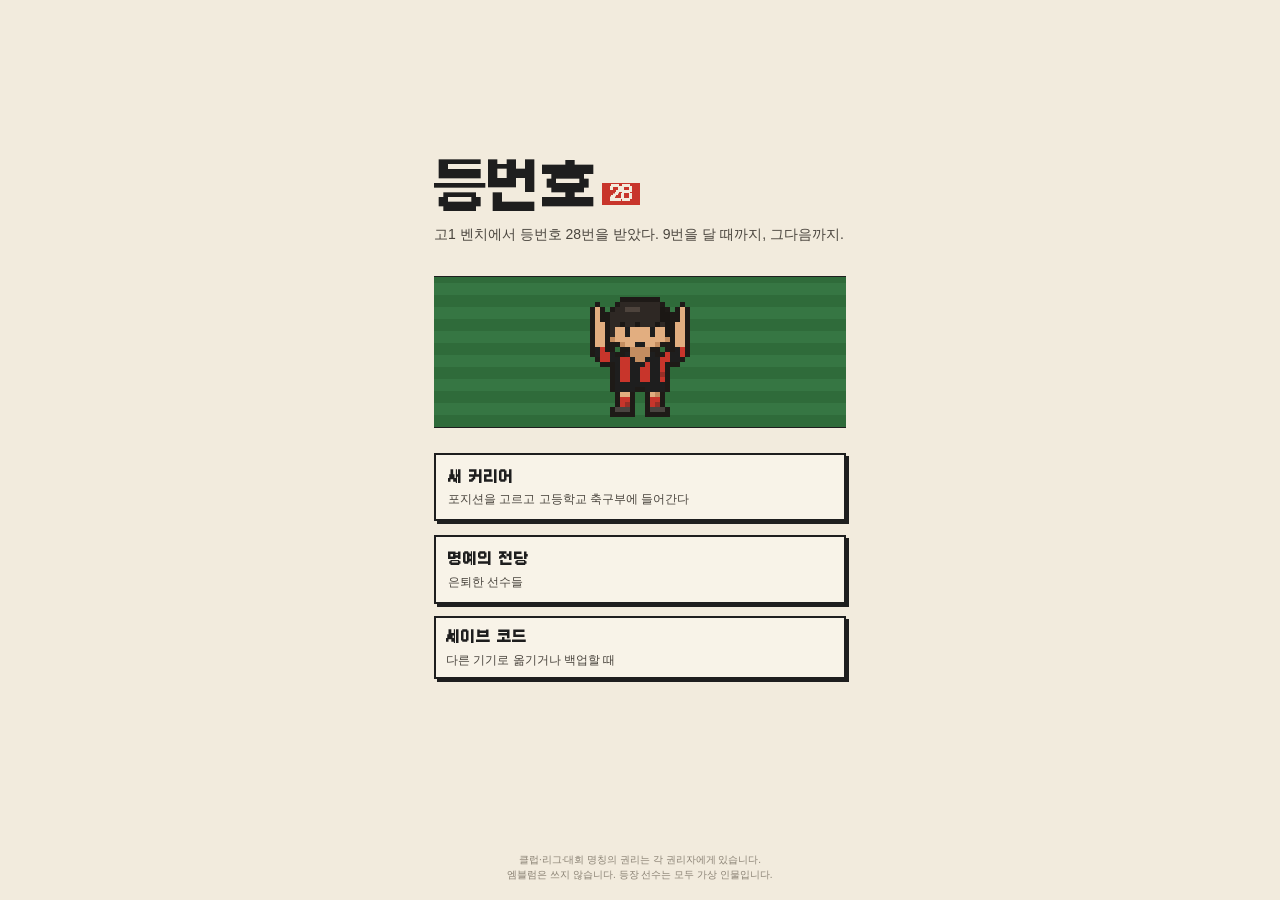
<file: index.html>
<!doctype html>
<html lang="ko">
<head>
<meta charset="utf-8">
<meta name="viewport" content="width=device-width, initial-scale=1, viewport-fit=cover, user-scalable=no">
<meta name="theme-color" content="#F2EBDD">
<meta name="apple-mobile-web-app-capable" content="yes">
<meta name="mobile-web-app-capable" content="yes">
<meta name="apple-mobile-web-app-status-bar-style" content="default">
<meta name="apple-mobile-web-app-title" content="등번호">
<title>등번호</title>
<link rel="manifest" href="manifest.webmanifest">
<link rel="apple-touch-icon" href="icons/icon-180.png">
<link rel="icon" href="icons/icon-180.png">
<link rel="stylesheet" href="css/style.css">
</head>
<body>
<div id="app"></div>
<script src="data/clubs.js"></script>
<script src="data/names.js"></script>
<script src="data/events.js"></script>
<script src="data/events2.js"></script>
<script src="js/pixel/core.js"></script>
<script src="js/pixel/player.js"></script>
<script src="js/pixel/pitch.js"></script>
<script src="js/pixel/badge.js"></script>
<script src="js/pixel/icons.js"></script>
<script src="js/pixel/trophies.js"></script>
<script src="js/pixel/goal.js"></script>
<script src="js/sim/core.js"></script>
<script src="js/sim/match.js"></script>
<script src="js/sim/chains.js"></script>
<script src="js/sim/season.js"></script>
<script src="js/sim/events.js"></script>
<script src="js/sim/legacy.js"></script>
<script src="js/ui/sound.js"></script>
<script src="js/ui/app.js"></script>
</body>
</html>
</file>
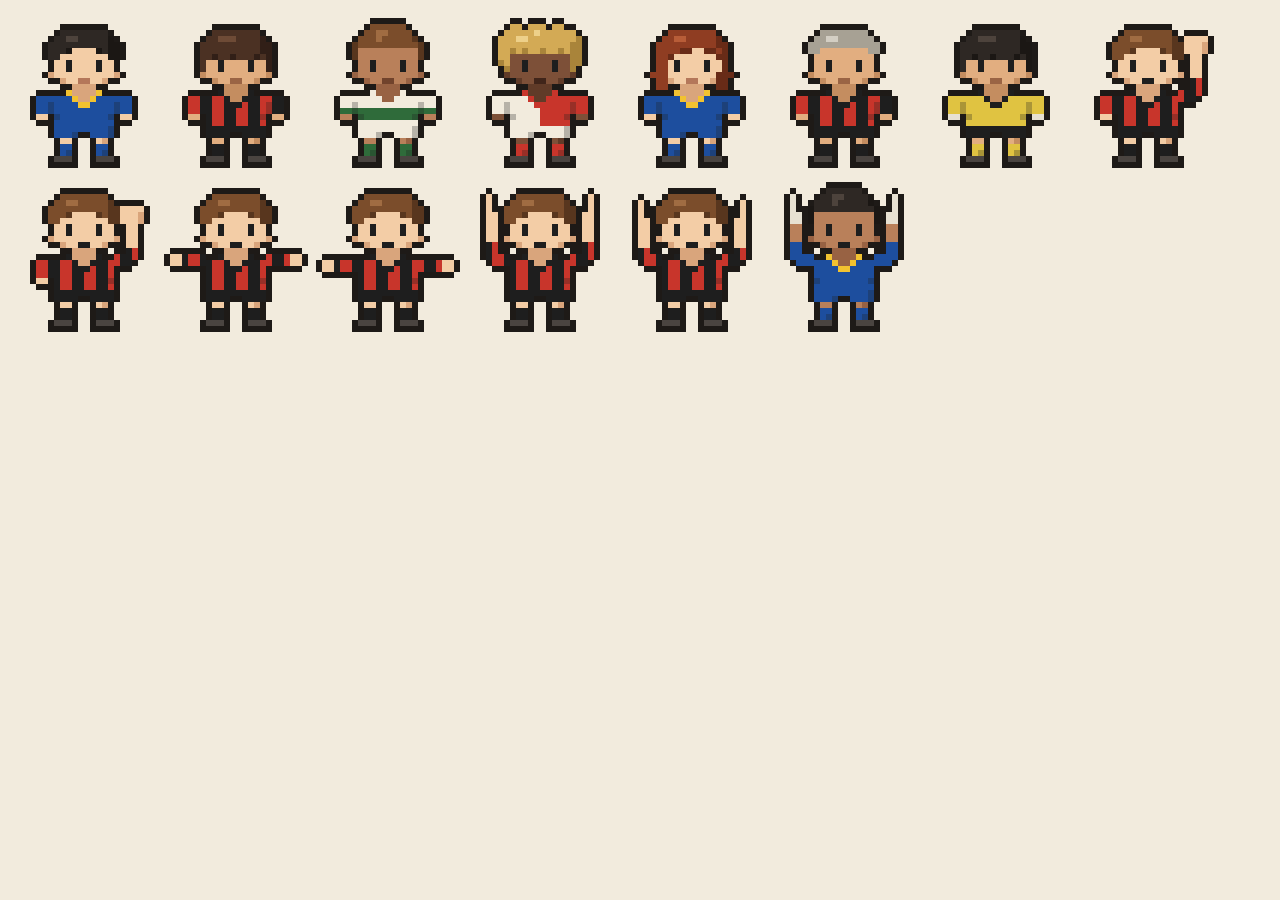
<file: tools/test-player.html>
<!doctype html><meta charset="utf-8">
<body style="margin:0;background:#F2EBDD">
<div id="out" style="display:flex;flex-wrap:wrap;gap:8px;padding:12px"></div>
<script src="../js/pixel/core.js"></script>
<script src="../js/pixel/player.js"></script>
<script>
const out = document.getElementById('out');
const kits = [
  { primary:'#1D4E9E', secondary:'#F2C230', pattern:'solid', shorts:'#1D4E9E', socks:'#1D4E9E' },
  { primary:'#C8352B', secondary:'#1E1E1E', pattern:'vstripe', shorts:'#1E1E1E', socks:'#1E1E1E' },
  { primary:'#2F6B3A', secondary:'#F2EBDD', pattern:'hstripe', shorts:'#F2EBDD', socks:'#2F6B3A' },
  { primary:'#F2EBDD', secondary:'#C8352B', pattern:'half', shorts:'#F2EBDD', socks:'#C8352B' },
];
const add = (spec) => out.appendChild(PX.playerCanvas(spec, 6));
for (let i = 0; i < 6; i++) add({ skin: i % 4, hairColor: i, hairStyle: i, kit: kits[i % 4] });
add({ skin:1, hairColor:0, hairStyle:1, kit:{primary:'#E0C341',secondary:'#1E1E1E',pattern:'solid',shorts:'#1E1E1E',socks:'#E0C341'}, gk:true });
['fist','plane','sky'].forEach((p) => [0,1].forEach((f) => add({ skin:0, hairColor:2, hairStyle:0, kit: kits[1], pose:p, frame:f })));
add({ skin:2, hairColor:0, hairStyle:2, kit:kits[0], pose:'sky', frame:0, gk:true });
</script>
</file>
<file: css/style.css>
@font-face { font-family: 'G11'; src: url('../fonts/galmuri/Galmuri11.woff2') format('woff2'); font-display: swap; }
@font-face { font-family: 'G11'; font-weight: 700; src: url('../fonts/galmuri/Galmuri11-Bold.woff2') format('woff2'); font-display: swap; }
@font-face { font-family: 'G9'; src: url('../fonts/galmuri/Galmuri9.woff2') format('woff2'); font-display: swap; }
@font-face { font-family: 'GM'; src: url('../fonts/galmuri/GalmuriMono11.woff2') format('woff2'); font-display: swap; }

:root {
  --paper: #F2EBDD; --paper2: #F8F3E8; --ink: #1E1E1E; --ink2: #4A453E; --ink3: #8A8274;
  --grass: #2F6B3A; --red: #C8352B; --rule: #D3CAB8; --gold: #B8902F;
  --safe-b: env(safe-area-inset-bottom, 0px); --safe-t: env(safe-area-inset-top, 0px);
}
* { box-sizing: border-box; -webkit-tap-highlight-color: transparent; }
html, body { margin: 0; background: var(--paper); color: var(--ink); overflow-x: clip; }
body { font: 15px/1.55 -apple-system, 'Apple SD Gothic Neo', 'Noto Sans KR', sans-serif; -webkit-text-size-adjust: 100%; overscroll-behavior-y: none; }
canvas { image-rendering: pixelated; display: block; }
button { font: inherit; color: inherit; }

#app { max-width: 440px; margin: 0 auto; min-height: 100vh; min-height: 100dvh; padding: calc(10px + var(--safe-t)) 14px calc(18px + var(--safe-b)); display: flex; flex-direction: column; }

/* 공통 */
.px { font-family: 'G11', monospace; }
.mono { font-family: 'GM', 'G11', monospace; }
.small { font-family: 'G9', monospace; font-size: 11px; color: var(--ink2); letter-spacing: 0.2px; }
.muted { color: var(--ink3); }
.red { color: var(--red); }
.grow { flex: 1; }
.row { display: flex; align-items: center; gap: 8px; }
.between { display: flex; justify-content: space-between; align-items: baseline; gap: 8px; }
.hr { border: 0; border-top: 1px solid var(--rule); margin: 12px 0; }
.rule2 { border-top: 3px double var(--ink); }

.top { display: flex; justify-content: space-between; align-items: baseline; padding-bottom: 6px; border-bottom: 2px solid var(--ink); margin-bottom: 10px; }
.top b { font-family: 'G11'; font-weight: 700; font-size: 15px; }
.top span { font-family: 'G9'; font-size: 11px; color: var(--ink2); }

h1, h2, h3 { font-family: 'G11'; font-weight: 700; margin: 0; letter-spacing: -0.3px; }
h2 { font-size: 19px; }
h3 { font-size: 14px; margin: 14px 0 6px; padding-bottom: 3px; border-bottom: 1px solid var(--ink); }

.btn { display: block; width: 100%; text-align: left; border: 2px solid var(--ink); background: var(--paper2); padding: 11px 12px; margin: 7px 0; border-radius: 0; box-shadow: 3px 3px 0 var(--ink); cursor: pointer; }
.btn:active { transform: translate(2px, 2px); box-shadow: 1px 1px 0 var(--ink); }
.btn.primary { background: var(--ink); color: var(--paper); }
.btn.center { text-align: center; }
.btn .t { font-family: 'G11'; font-weight: 700; font-size: 15px; }
.btn .d { display: block; font-size: 12px; color: var(--ink2); margin-top: 1px; }
.btn.primary .d { color: #CFC7B6; }
.btn[disabled] { opacity: 0.4; pointer-events: none; }
.btn[disabled].primary { opacity: 1; }
.btn.slim { padding: 8px 10px; margin: 5px 0; }
.btn-row { display: flex; gap: 8px; }
.btn-row .btn { flex: 1; text-align: center; }
.link { background: none; border: 0; padding: 4px 0; font-family: 'G9'; font-size: 12px; color: var(--ink2); text-decoration: underline; cursor: pointer; }

.bottom { margin-top: auto; padding-top: 12px; }

/* 타이틀 */
.title { flex: 1; display: flex; flex-direction: column; justify-content: center; }
.title .logo { font-family: 'G11'; font-weight: 700; font-size: 56px; line-height: 1; letter-spacing: -2px; }
.title .num { display: inline-block; background: var(--red); color: var(--paper); font-family: 'G11'; font-weight: 700; font-size: 18px; padding: 2px 8px; margin-left: 6px; vertical-align: 10px; }
.title .sub { font-size: 14px; color: var(--ink2); margin: 8px 0 26px; }
.title .hero { display: flex; justify-content: center; margin: 4px 0 18px; border-top: 1px solid var(--ink); border-bottom: 1px solid var(--ink); padding: 10px 0; background: repeating-linear-gradient(0deg, #2F6B3A 0 12px, #367643 12px 24px); }

/* 선수 만들기 */
.field { margin: 10px 0 14px; }
.field label { display: block; font-family: 'G9'; font-size: 11px; color: var(--ink2); margin-bottom: 4px; }
.field input { width: 100%; font-size: 17px; padding: 10px; border: 2px solid var(--ink); background: var(--paper2); border-radius: 0; font-family: inherit; }
.seg { display: flex; gap: 6px; }
.seg button { flex: 1; padding: 9px 0; border: 2px solid var(--ink); background: var(--paper2); font-family: 'G11'; font-size: 14px; cursor: pointer; border-radius: 0; }
.seg button.on { background: var(--ink); color: var(--paper); }
.looks { display: flex; gap: 12px; align-items: center; }
.looks .pv { border: 2px solid var(--ink); background: var(--paper2); padding: 6px; }
.looks .ctl { flex: 1; }
.stepper { display: flex; align-items: center; justify-content: space-between; border-bottom: 1px dotted var(--rule); padding: 5px 0; }
.stepper button { width: 34px; height: 30px; border: 2px solid var(--ink); background: var(--paper2); font-family: 'G11'; cursor: pointer; border-radius: 0; }
.stepper span { font-size: 13px; }

/* 허브 */
.card { border: 2px solid var(--ink); background: var(--paper2); padding: 10px; box-shadow: 3px 3px 0 var(--ink); }
.pcard { display: flex; gap: 10px; }
.pcard .spr { width: 88px; flex: none; background: repeating-linear-gradient(0deg, #2F6B3A 0 8px, #367643 8px 16px); display: flex; align-items: flex-end; justify-content: center; border: 1px solid var(--ink); }
.pcard .info { flex: 1; min-width: 0; }
.pcard .name { font-family: 'G11'; font-weight: 700; font-size: 18px; line-height: 1.2; }
.pcard .clubline { display: flex; align-items: center; gap: 6px; font-size: 13px; margin: 3px 0 4px; }
.pcard .clubline span { white-space: nowrap; overflow: hidden; text-overflow: ellipsis; }
.pcard .nums { display: flex; gap: 14px; align-items: baseline; }
.pcard .ovr { font-family: 'G11'; font-weight: 700; font-size: 30px; line-height: 1; }
.kv { font-family: 'G9'; font-size: 11px; color: var(--ink2); }
.kv b { font-family: 'G11'; font-size: 14px; color: var(--ink); font-weight: 700; }
.bars { margin-top: 8px; display: grid; grid-template-columns: auto 1fr auto; gap: 3px 8px; align-items: center; }
.bars .lab { font-family: 'G9'; font-size: 11px; color: var(--ink2); }
.bar { height: 8px; border: 1px solid var(--ink); background: #E6DECD; position: relative; }
.bar i { position: absolute; inset: 0 auto 0 0; background: var(--ink); }
.bar.warn i { background: var(--red); }
.bars .v { font-family: 'G9'; font-size: 11px; min-width: 22px; text-align: right; }

.notice { border-left: 4px solid var(--red); background: #F7E9E1; padding: 7px 10px; margin: 10px 0 0; font-size: 13px; }
.notice.info { border-color: var(--grass); background: #E6EEDF; }

.plan { margin: 12px 0 4px; }
.plan .ln { display: flex; justify-content: space-between; padding: 4px 0; border-bottom: 1px dotted var(--rule); font-size: 14px; }
.plan .ln .tag { font-family: 'G9'; font-size: 11px; color: var(--red); }

.acts { display: grid; grid-template-columns: 1fr 1fr; gap: 8px; margin-top: 10px; }
.act { display: flex; gap: 8px; align-items: center; border: 2px solid var(--ink); background: var(--paper2); padding: 8px; text-align: left; cursor: pointer; box-shadow: 2px 2px 0 var(--ink); border-radius: 0; min-height: 58px; }
.act:active { transform: translate(2px, 2px); box-shadow: none; }
.act .t { font-family: 'G11'; font-weight: 700; font-size: 14px; display: block; }
.act .d { font-size: 11px; color: var(--ink2); line-height: 1.35; display: block; }
.act.wide { grid-column: 1 / -1; }
.act[disabled] { opacity: 0.35; pointer-events: none; }

.tabs { display: flex; border-top: 2px solid var(--ink); margin-top: 14px; }
.tabs button { flex: 1; padding: 10px 0 2px; background: none; border: 0; font-family: 'G11'; font-size: 13px; color: var(--ink2); cursor: pointer; }
.tabs button.on { color: var(--ink); font-weight: 700; box-shadow: inset 0 3px 0 var(--red); }

/* 표 */
table { width: 100%; border-collapse: collapse; font-size: 13px; }
th { font-family: 'G9'; font-weight: 400; font-size: 11px; color: var(--ink2); text-align: right; border-bottom: 1px solid var(--ink); padding: 3px 4px; }
td { text-align: right; padding: 5px 4px; border-bottom: 1px dotted var(--rule); font-family: 'GM', 'G11'; font-size: 12px; }
th:first-child, td:first-child { text-align: left; }
td.l { text-align: left; font-family: inherit; font-size: 13px; }
tr.hl td { background: #F3D9CF; }

.attr { display: grid; grid-template-columns: 62px 1fr 30px; gap: 4px 8px; align-items: center; margin: 4px 0; }
.attr .bar { height: 10px; }
.attr .n { font-family: 'G11'; font-weight: 700; text-align: right; }
.attr .lab { font-size: 13px; }

/* 경기 결과 */
.match { border-bottom: 1px solid var(--rule); padding: 7px 0; }
.match .head { display: flex; justify-content: space-between; align-items: baseline; }
.match .comp { font-family: 'G9'; font-size: 11px; color: var(--ink2); }
.match .sc { font-family: 'G11'; font-weight: 700; font-size: 16px; }
.match .opp { font-size: 14px; }
.res { display: inline-block; width: 18px; text-align: center; font-family: 'G11'; font-size: 12px; color: var(--paper); margin-right: 6px; }
.res.W { background: var(--grass); } .res.D { background: var(--ink3); } .res.L { background: var(--red); }
.match .me { font-size: 12px; color: var(--ink2); margin-top: 2px; }
.match .me b { color: var(--ink); }
.rating { font-family: 'G11'; font-weight: 700; padding: 0 4px; border: 1px solid var(--ink); font-size: 12px; }
.rating.hi { background: var(--grass); color: var(--paper); border-color: var(--grass); }
.rating.lo { background: var(--red); color: var(--paper); border-color: var(--red); }
.gains { font-size: 13px; color: var(--ink2); margin-top: 10px; }

/* 장면 */
.scene-top { display: flex; justify-content: space-between; align-items: baseline; margin-bottom: 6px; }
.scene-top .min { font-family: 'G11'; font-weight: 700; font-size: 22px; }
.scene-top .score { font-family: 'G11'; font-size: 15px; }
.tagline { font-family: 'G9'; font-size: 11px; background: var(--ink); color: var(--paper); display: inline-block; padding: 2px 6px; margin-bottom: 6px; }
.pitch { border: 2px solid var(--ink); }
.pitch canvas { width: 100%; height: auto; }
.situ { font-size: 16px; line-height: 1.5; margin: 10px 0 6px; }
.hints { margin: 0 0 8px; padding: 0; list-style: none; }
.hints li { font-size: 13px; padding: 2px 0 2px 14px; position: relative; color: var(--ink2); }
.hints li::before { content: ''; position: absolute; left: 2px; top: 9px; width: 6px; height: 6px; background: var(--ink); }
.hints li.tip { color: var(--grass); font-weight: 600; }
.hints li.tip::before { background: var(--grass); }
.opts { display: grid; grid-template-columns: 1fr 1fr 1fr; gap: 8px; }
.opts .btn { text-align: center; margin: 0; padding: 14px 4px; font-family: 'G11'; font-weight: 700; font-size: 15px; }
.outcome { border: 2px solid var(--ink); padding: 10px 12px; margin-top: 10px; font-size: 15px; background: var(--paper2); display: flex; gap: 10px; align-items: center; }
.outcome.good { border-color: var(--grass); }
.outcome.bad { border-color: var(--red); }
.outcome .big { font-family: 'G11'; font-weight: 700; font-size: 20px; }

/* 이벤트·제안 */
.paper { border: 2px solid var(--ink); background: var(--paper2); padding: 14px; margin: 8px 0 12px; box-shadow: 3px 3px 0 var(--ink); }
.paper .kicker { font-family: 'G9'; font-size: 11px; color: var(--red); letter-spacing: 1px; }
.paper h2 { margin: 2px 0 8px; }
.paper p { margin: 0; font-size: 15px; line-height: 1.6; }
.offer { display: flex; gap: 10px; align-items: center; }
.offer .o-main { flex: 1; min-width: 0; }
.offer .o-name { font-family: 'G11'; font-weight: 700; font-size: 15px; }
.offer .o-sub { font-size: 12px; color: var(--ink2); }
.chip { display: inline-block; font-family: 'G9'; font-size: 11px; border: 1px solid var(--ink); padding: 0 5px; margin-right: 4px; }
.chip.red { border-color: var(--red); color: var(--red); }
.chip.green { border-color: var(--grass); color: var(--grass); }

/* 시상식 */
.ceremony li { list-style: none; display: flex; gap: 10px; padding: 5px 0; border-bottom: 1px dotted var(--rule); opacity: 0; animation: up 0.35s forwards; }
.ceremony { padding: 0; margin: 0; }
.ceremony .rk { font-family: 'G11'; font-weight: 700; width: 28px; text-align: right; }
.ceremony .nm { flex: 1; }
.ceremony .cl { font-size: 12px; color: var(--ink2); }
.ceremony li.me { background: #F3D9CF; }
.ceremony li.first { border: 2px solid var(--gold); background: #F5EBCF; }
@keyframes up { from { opacity: 0; transform: translateY(6px); } to { opacity: 1; transform: none; } }

.trophies { display: flex; flex-wrap: wrap; gap: 8px; }
.trophies figure { margin: 0; width: 74px; text-align: center; }
.trophies figcaption { font-size: 10px; line-height: 1.3; color: var(--ink2); }
.trophies canvas { margin: 0 auto; }

textarea { width: 100%; height: 120px; font: 11px/1.4 'GM', monospace; border: 2px solid var(--ink); background: var(--paper2); padding: 8px; border-radius: 0; }
.foot { font-size: 10px; color: var(--ink3); text-align: center; margin-top: 18px; line-height: 1.5; }

/* 경기 장면 v2 */
.lead { margin: 10px 0 0; font-size: 13px; color: var(--grass); font-weight: 600; }
.opts4 { display: grid; grid-template-columns: 1fr 1fr; gap: 8px; }
.opts4 .btn { margin: 0; padding: 10px 8px; text-align: left; }
.opts4 .btn .t { font-size: 14px; }
.opts4 .btn .d { font-size: 11px; }
.opts4.odd .btn:last-child { grid-column: 1 / -1; }
.goalview { position: relative; border: 2px solid var(--ink); }
.goalview canvas { width: 100%; height: auto; display: block; }
.zones { position: absolute; left: calc(14 / 96 * 100%); top: calc(10 / 56 * 100%); width: calc(68 / 96 * 100%); height: calc(36 / 56 * 100%); display: grid; grid-template-columns: repeat(3, 1fr); grid-template-rows: repeat(3, 1fr); }
.zone { background: transparent; border: 1px dashed rgba(242, 235, 221, 0.35); cursor: pointer; padding: 0; }
.zone.on { background: rgba(200, 53, 43, 0.35); border: 2px solid #F2EBDD; }
.gauge { position: relative; height: 34px; border: 2px solid var(--ink); background: #E6DECD; margin: 12px 0 8px; overflow: hidden; touch-action: manipulation; }
.gauge .sweet { position: absolute; top: 0; bottom: 0; background: var(--grass); }
.gauge .needle { position: absolute; top: -2px; bottom: -2px; width: 4px; margin-left: -2px; background: var(--red); box-shadow: 0 0 0 1px var(--ink); }
.gauge.hit { border-color: var(--grass); }
.gauge.miss .needle { background: var(--ink); }
.btn.big { padding: 15px; font-family: 'G11'; font-weight: 700; font-size: 18px; }
.cap { display: inline-block; background: var(--red); color: var(--paper); font-family: 'G11'; font-size: 12px; padding: 0 5px; vertical-align: 3px; }
.talk { margin-top: 10px; }

/* v0.5 미니게임·연출 */
.mtag { position: absolute; left: 6px; top: 6px; background: var(--ink); color: var(--paper); font-family: 'G9'; font-size: 11px; padding: 1px 6px; }
.zone.off { border: 0; pointer-events: none; }
.power { position: relative; height: 26px; border: 2px solid var(--ink); background: #E6DECD; margin: 12px 0 8px; overflow: hidden; }
.power .sweet { position: absolute; top: 0; bottom: 0; background: var(--grass); opacity: 0.85; }
.power i { position: absolute; left: 0; top: 0; bottom: 0; width: 0; background: repeating-linear-gradient(90deg, var(--red) 0 6px, #A82A22 6px 8px); mix-blend-mode: multiply; }
.hold { user-select: none; -webkit-user-select: none; touch-action: none; }
.situ.hit { color: var(--grass); font-family: 'G11'; font-weight: 700; font-size: 20px; }
.situ.miss { color: var(--red); font-family: 'G11'; font-weight: 700; font-size: 18px; }
.ring { position: absolute; width: 0; height: 0; pointer-events: none; }
.ring i { position: absolute; border-radius: 50%; transform: translate(-50%, -50%); left: 0; top: 0; }
.ring .inner { width: 32px; height: 32px; border: 3px solid #F2EBDD; }
.ring .outer { border: 3px solid var(--red); }
.runup { height: 8px; border: 1px solid var(--ink); background: #E6DECD; margin-top: 8px; }
.runup i { display: block; height: 100%; width: 0; background: var(--red); }
.celebrate { position: fixed; inset: 0; z-index: 50; display: flex; flex-direction: column; align-items: center; justify-content: center; background: rgba(30, 30, 30, 0.78); animation: cbIn 0.18s ease-out; }
.celebrate canvas { position: absolute; inset: 0; margin: 0 auto; image-rendering: pixelated; }
.cb-word { position: relative; font-family: 'G11'; font-weight: 700; font-size: 84px; color: #F2EBDD; text-shadow: 5px 5px 0 var(--red), 9px 9px 0 #1E1E1E; animation: cbPop 0.45s cubic-bezier(.2, 1.6, .4, 1); letter-spacing: -2px; }
.celebrate.big .cb-word { font-size: 104px; color: #F3DA8C; }
.cb-line { position: relative; margin-top: 18px; font-family: 'G11'; font-size: 17px; color: #F2EBDD; background: var(--ink); padding: 6px 12px; border: 2px solid #F2EBDD; animation: cbIn 0.3s 0.25s both; }
@keyframes cbPop { from { transform: scale(0.2) rotate(-8deg); } to { transform: none; } }
@keyframes cbIn { from { opacity: 0; transform: translateY(8px); } to { opacity: 1; transform: none; } }
#app.shake { animation: shake 0.45s; }
@keyframes shake { 10%, 50%, 90% { transform: translate(-5px, 2px); } 30%, 70% { transform: translate(5px, -2px); } }
@media (prefers-reduced-motion: reduce) { #app.shake, .cb-word, .cb-line { animation: none; } }

.turnhint { font-size: 12px; color: var(--ink2); margin: 10px 0 0; }
.news { border-top: 4px solid var(--ink); border-bottom: 1px solid var(--ink); padding: 6px 0 10px; margin: 4px 0 10px; }
.news .mast { display: flex; justify-content: space-between; font-family: 'G9'; font-size: 11px; border-bottom: 1px solid var(--ink); padding-bottom: 4px; }
.news .mast b { font-family: 'G11'; font-weight: 700; font-size: 13px; letter-spacing: 1px; }
.news .hl { font-size: 25px; line-height: 1.2; margin: 8px 0 4px; text-wrap: balance; }
.news .sub { margin: 0; font-size: 14px; color: var(--ink2); }
.kpis { display: grid; grid-template-columns: repeat(5, 1fr); border: 2px solid var(--ink); background: var(--paper2); }
.kpis div { text-align: center; padding: 6px 2px; border-right: 1px solid var(--rule); }
.kpis div:last-child { border-right: 0; }
.kpis span { display: block; font-family: 'G9'; font-size: 10px; color: var(--ink2); }
.kpis b { font-family: 'G11'; font-size: 20px; }
.kpis small { font-size: 11px; color: var(--ink3); }
.ovrline { margin: 10px 0 0; font-family: 'G11'; font-size: 15px; }
.ovrline b { font-size: 22px; }
.pop { display: inline-block; animation: pop 0.6s cubic-bezier(.2, 1.8, .4, 1); }
@keyframes pop { from { transform: scale(2.2); } to { transform: none; } }
.mrow { display: grid; grid-template-columns: 24px 1fr auto; gap: 6px; align-items: center; padding: 5px 0; border-bottom: 1px dotted var(--rule); font-size: 13px; }
.mrow .mo { overflow: hidden; text-overflow: ellipsis; white-space: nowrap; }
.mom { font-family: 'G9'; font-size: 10px; background: #E0C341; color: var(--ink); padding: 0 4px; border: 1px solid var(--ink); }
.mss { margin-top: 10px; }
.msr { display: grid; grid-template-columns: 92px 1fr 56px; gap: 8px; align-items: center; font-size: 12px; margin: 3px 0; }
.msr .bar { height: 7px; }
.msr .bar i { background: var(--gold); }
.traits { display: grid; grid-template-columns: 1fr 1fr; gap: 6px; }
.tr { border: 1px dashed var(--rule); padding: 6px; font-size: 11px; color: var(--ink3); }
.tr b { display: block; font-family: 'G11'; font-size: 13px; color: var(--ink3); }
.tr.on { border: 2px solid var(--ink); background: #F5EBCF; color: var(--ink2); }
.tr.on b { color: var(--ink); }
.unlock, .signed { text-align: center; border: 2px solid var(--ink); background: var(--paper2); padding: 18px 14px; margin-top: 8px; box-shadow: 3px 3px 0 var(--ink); }
.unlock canvas, .signed canvas { margin: 8px auto; }
.unlock h2, .signed h2 { font-size: 26px; margin: 6px 0; }
.unlock .kicker { font-family: 'G9'; font-size: 11px; color: var(--red); letter-spacing: 1px; }
.unlock.trait { background: #F5EBCF; }
.unlock .attr { text-align: left; }
.bar i.grow { animation: grow 0.9s ease-out; }
@keyframes grow { from { width: 0; } }
.signed { position: relative; }
.signed .stamp { position: absolute; right: 10px; top: 12px; transform: rotate(8deg); border: 3px solid var(--red); color: var(--red); font-family: 'G11'; font-weight: 700; font-size: 16px; padding: 2px 8px; letter-spacing: 2px; }
.bignum { text-align: center; }
.bignum span { display: block; font-family: 'G9'; font-size: 11px; color: var(--ink2); }
.bignum b { font-family: 'G11'; font-size: 56px; line-height: 1; }
.celebrate.long .cb-word { font-size: clamp(40px, 13vw, 60px); letter-spacing: -1px; text-align: center; padding: 0 12px; }
.cb-word { max-width: 100vw; }
</file>
